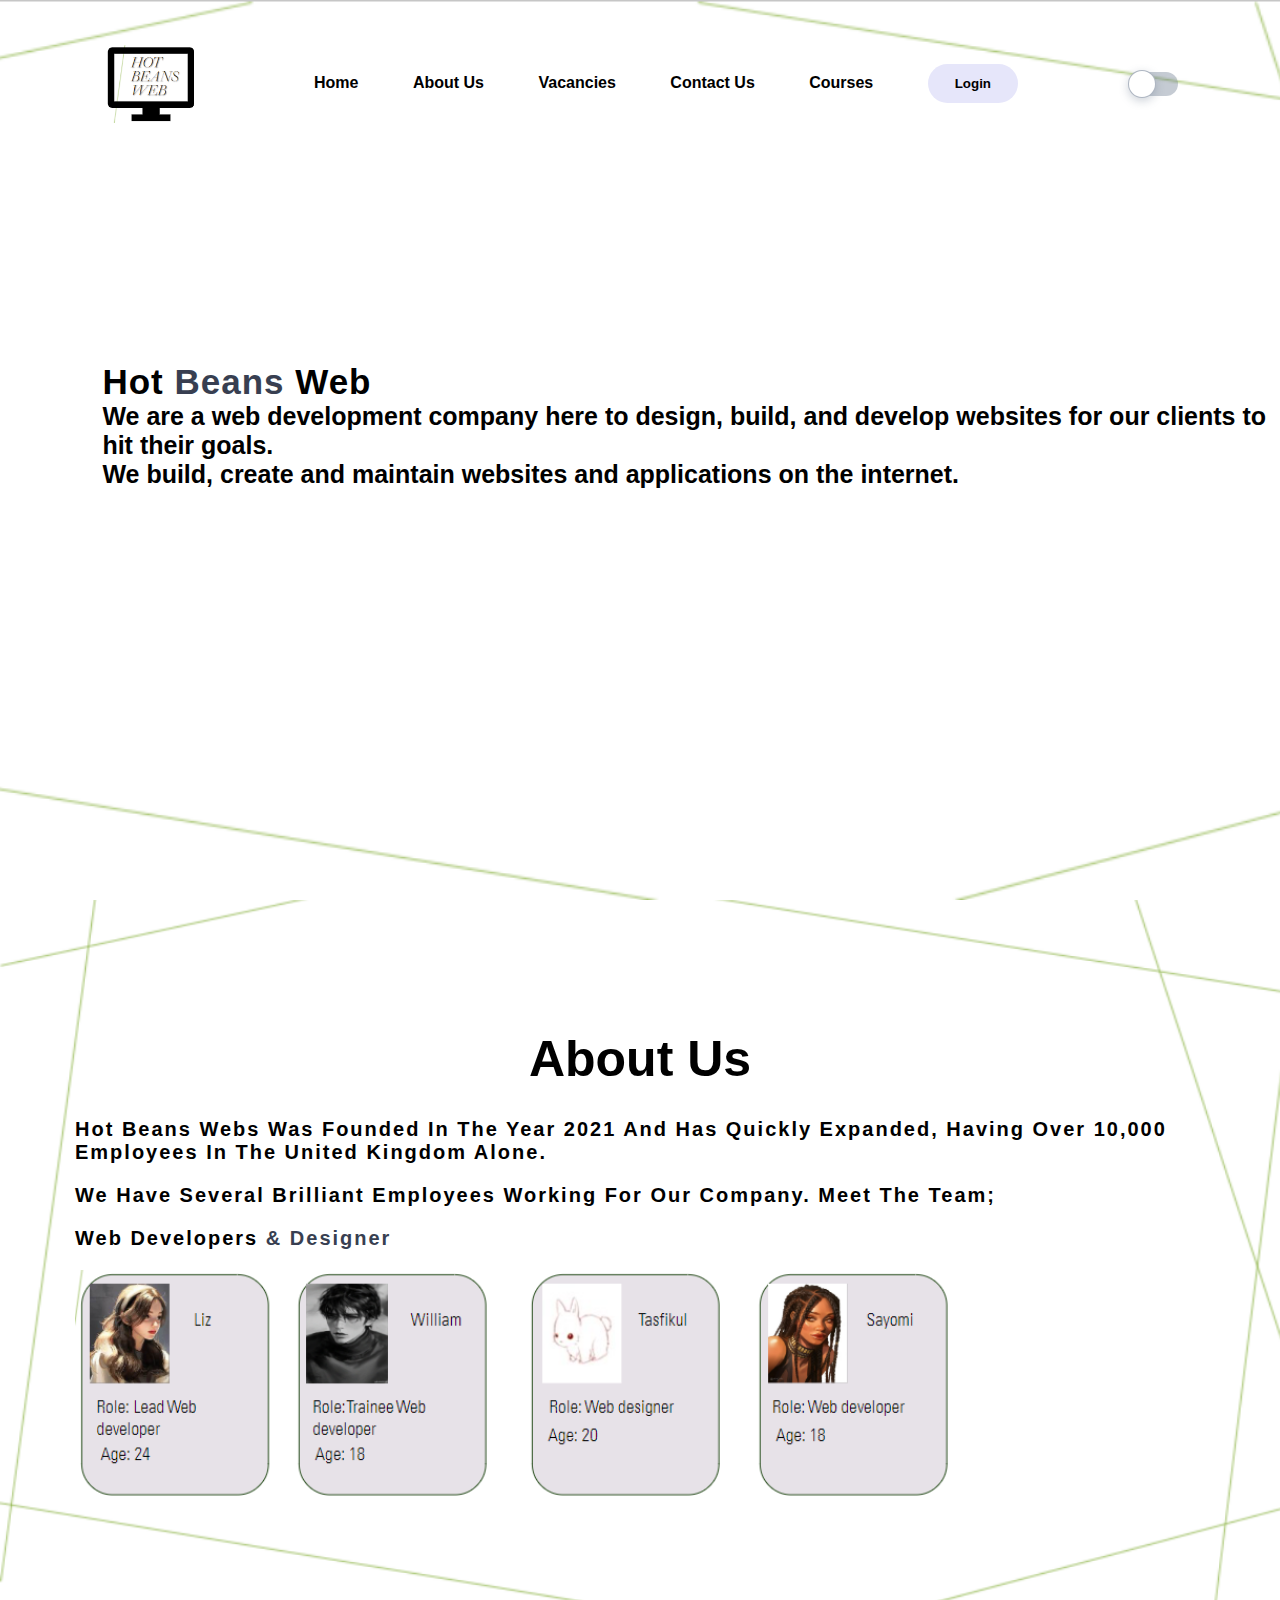
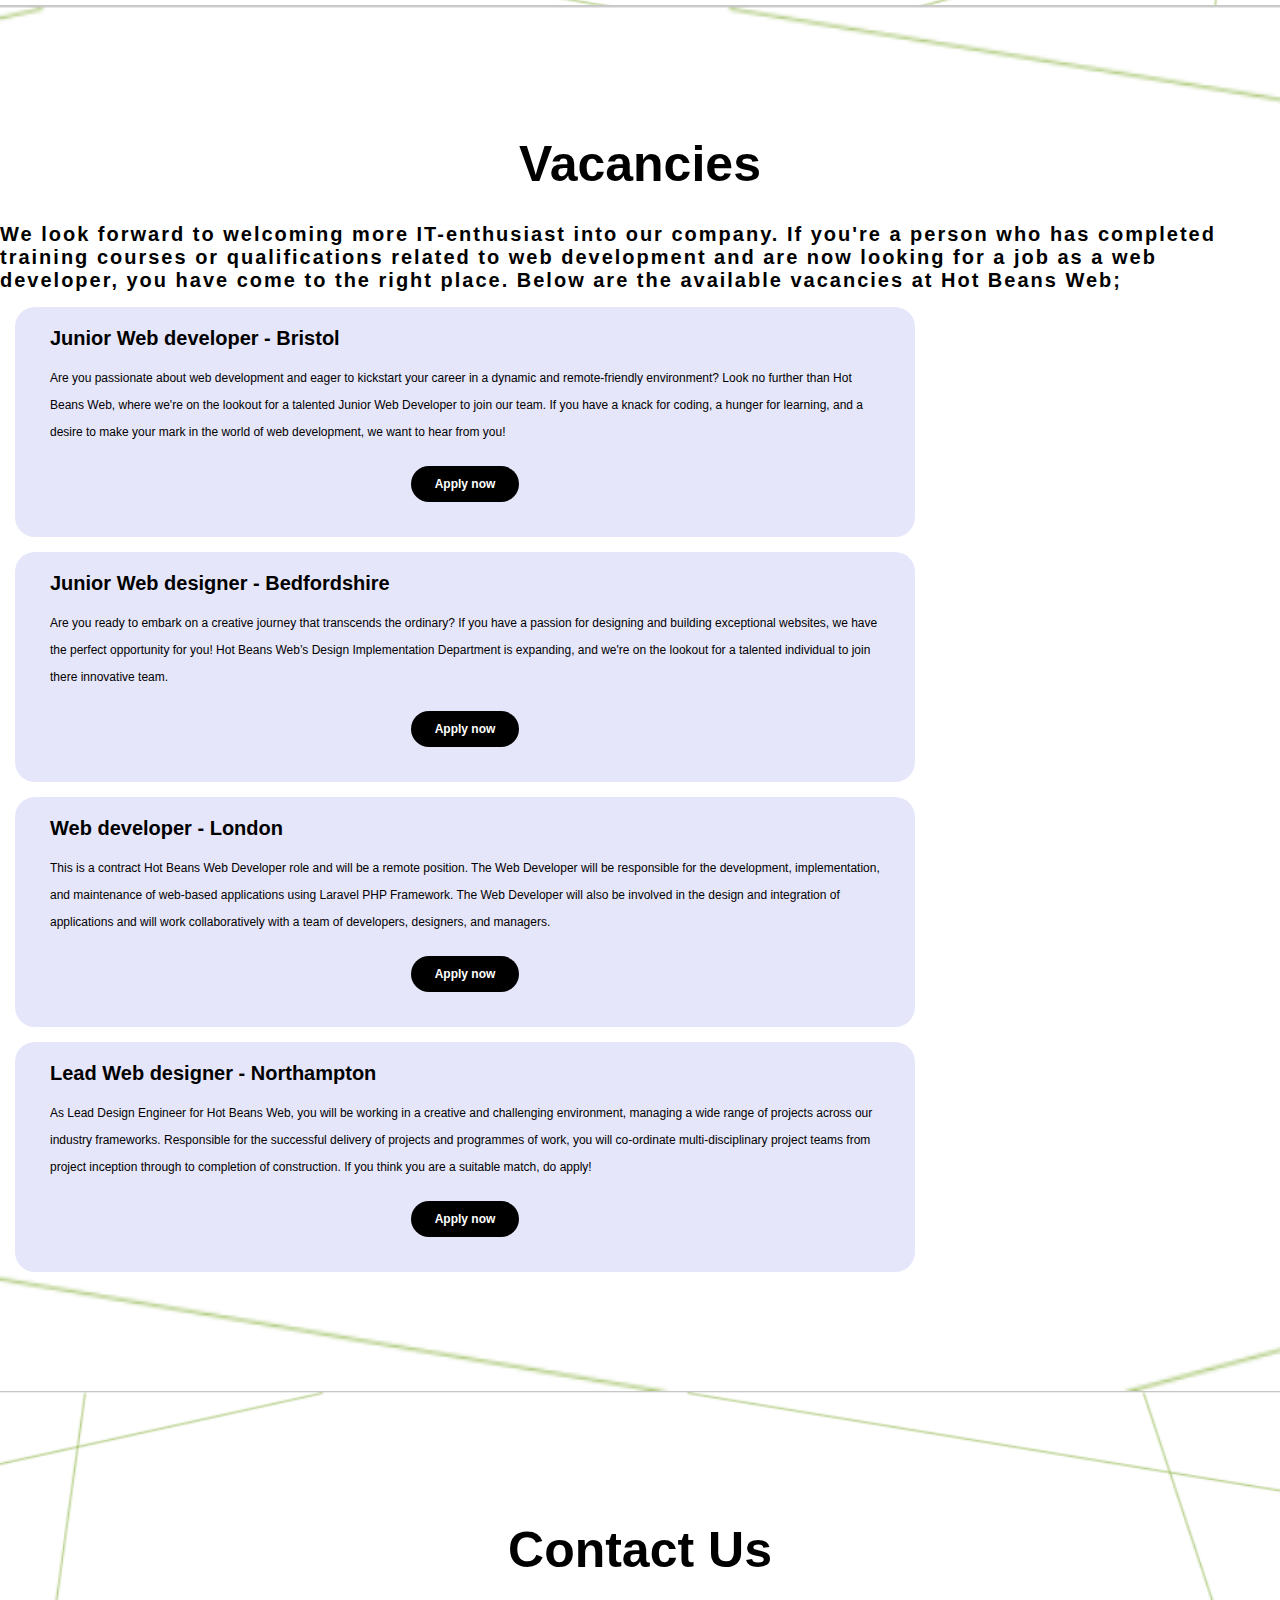
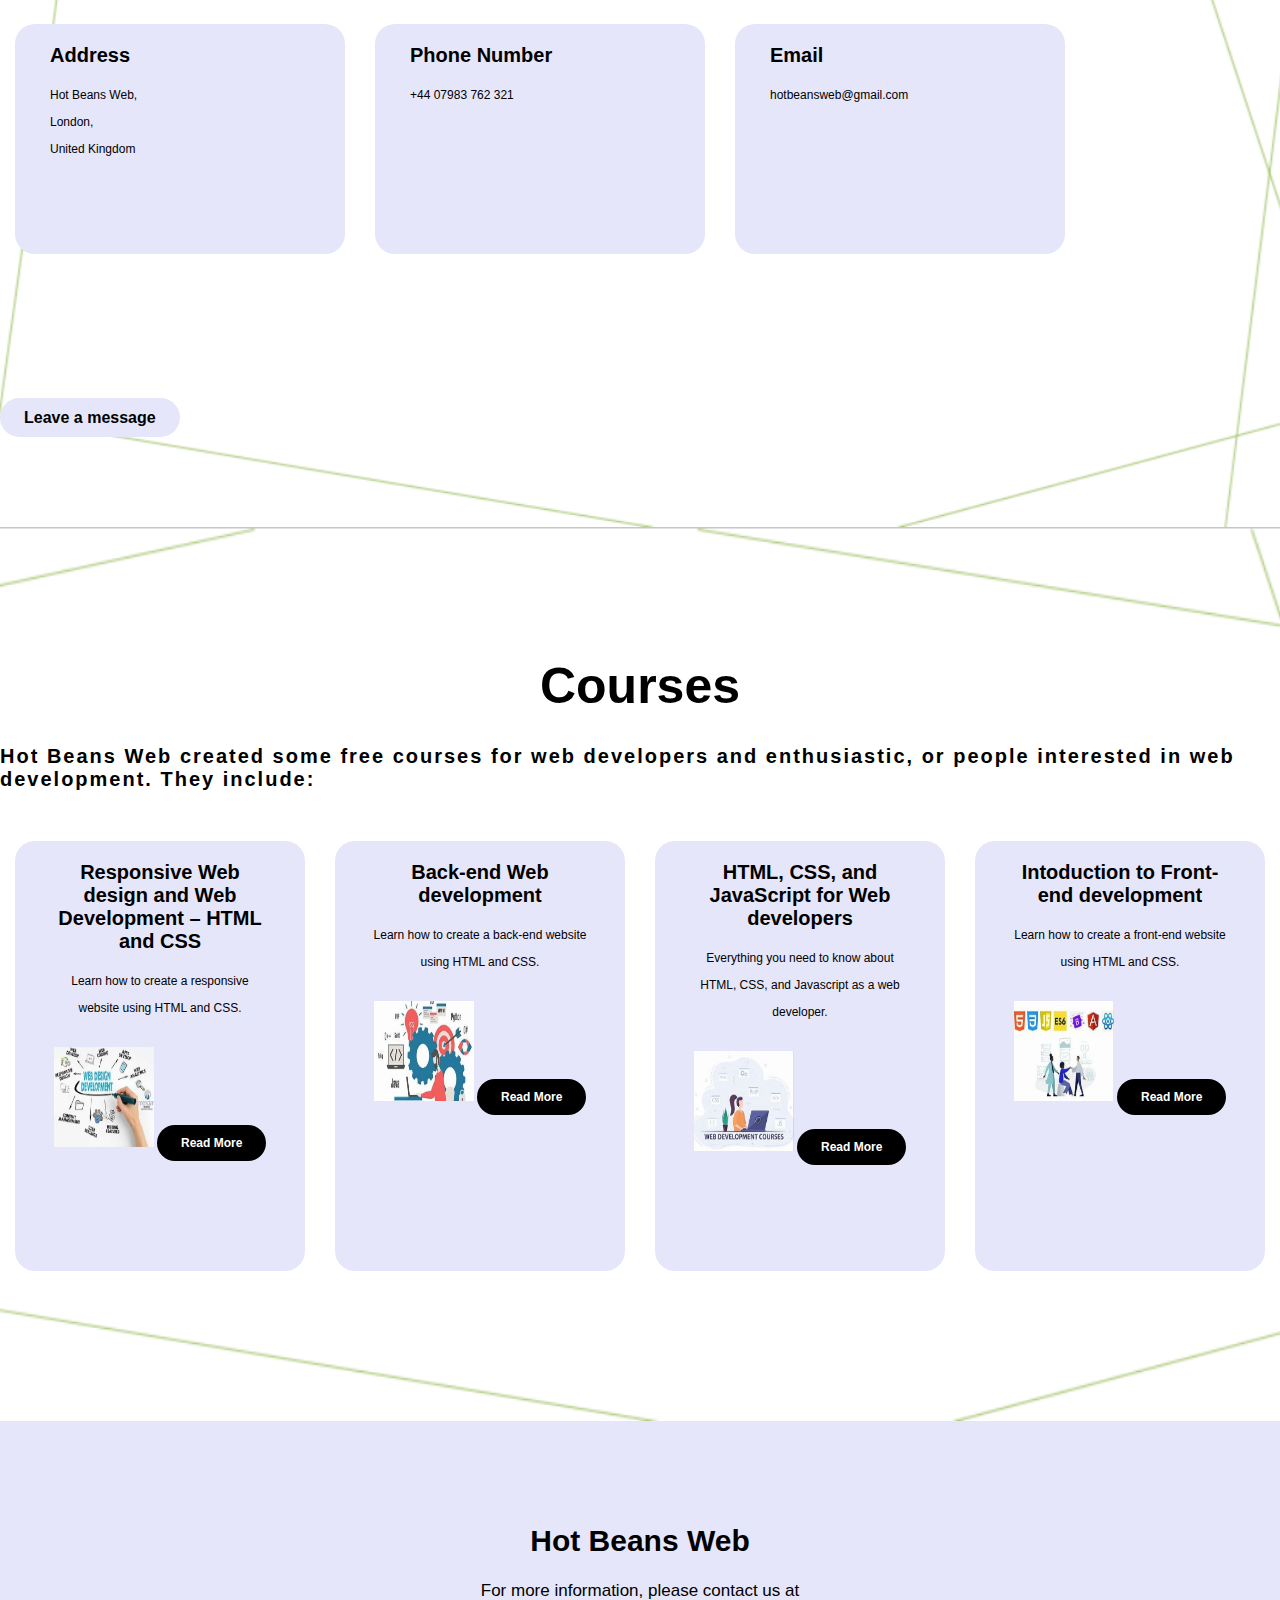
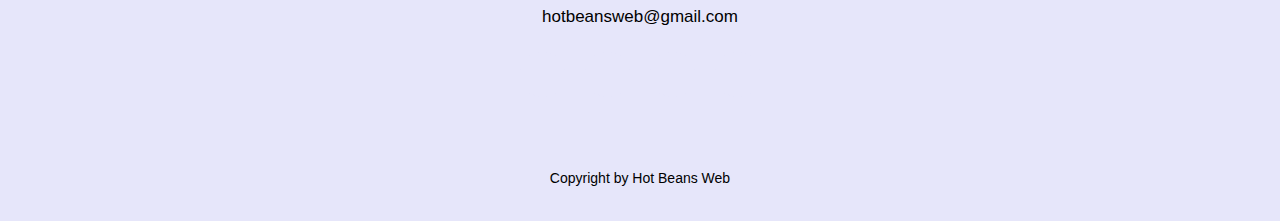
<file: index.html>
<!DOCTYPE html>
<html>

<head>
  <meta charset="utf-8">
  <meta name="viewport" content="width=device-width">
  <title>Hot Beans Web</title>
  <link href="style.css" rel="stylesheet" type="text/css" />

  <link rel="stylesheet" href="https://cdnjs.cloudflare.com/ajax/libs/font-awesome/6.5.1/css/all.min.css"
    integrity="sha512-DTOQO9RWCH3ppGqcWaEA1BIZOC6xxalwEsw9c2QQeAIftl+Vegovlnee1c9QX4TctnWMn13TZye+giMm8e2LwA=="
    crossorigin="anonymous" referrerpolicy="no-referrer" />

</head>

<body>
  <div class="hero">
    <nav>
      <img src="Logo.png">
      <ul id='MenuItems'>
        <li><a href="index.html">Home</a></li>
        <li><a href="aboutus.html">About Us</a></li>
        <li><a href="vacancies.html">Vacancies</a></li>
        <li><a href="contactus.html">Contact Us</a></li>
        <li><a href="courses.html">Courses</a></li>
        <li> <button class="btn" onclick="document.location='login.html'">Login</button></li>
      </ul>
      <input class="switch" id="darkswitch" type="checkbox">
    </nav>

    

    <div class="content">
      <h1>Hot <span>Beans</span> Web</h1>
      <h3>We are a web development company here to design, build, and develop websites for our clients to hit their
        goals. <br> We build, create and maintain websites and applications on the internet. </h3>
    </div>

  </div>

  <!----Login = login.html---->
  
  <!----Register = register.html---->

  <!----About Us---->
  <section class="about">

    <div class="title">
      <h2>About Us</h2>
    </div>

    <div class="main">
      <div class="about-text">
        <h4>Hot Beans Webs was founded in the year 2021 and has quickly expanded, having over 10,000 employees in the
          United Kingdom alone.</h4>
        <h4>We have several brilliant employees working for our company. Meet the team;</h>
          <h4>Web Developers <span>& Designer</span></h4>
          <img src="Employees.png">
      </div>
    </div>

  </section>

  <!----Vacancies---->
  <section class="vacancies">

    <div class="title">
      <h2>Vacancies</h2>
    </div>

    <div class="vacancies-text">
      <h4>We look forward to welcoming more IT-enthusiast into our company. If you're a person who has completed
        training courses or qualifications related to web development and are now looking for a job as a web developer,
        you have come to the right place. Below are the available vacancies at Hot Beans Web;</h4>
    </div>

    <div class="v-box">

      <div class="v-card">
        <h5>Junior Web developer - Bristol</h5>
        <div class="pra">
          <p>Are you passionate about web development and eager to kickstart your career in a dynamic and
            remote-friendly environment? Look no further than Hot Beans Web, where we're on the lookout for a talented
            Junior Web Developer to join our team. If you have a knack for coding, a hunger for learning, and a desire
            to make your mark in the world of web development, we want to hear from you!</p>
          <p style="text-align: center;">
            <a class="button" href="apply.html">Apply now</a>
          </p>
        </div>
      </div>

      <div class="v-card">
        <h5>Junior Web designer - Bedfordshire </h5>
        <div class="pra">
          <p>Are you ready to embark on a creative journey that transcends the ordinary? If you have a passion for
            designing and building exceptional websites, we have the perfect opportunity for you! Hot Beans Web’s Design
            Implementation Department is expanding, and we're on the lookout for a talented individual to join there
            innovative team.</p>
          <p style="text-align: center;">
            <a class="button" href="apply.html">Apply now</a>
          </p>
        </div>
      </div>

      <div class="v-card">
        <h5>Web developer - London</h5>
        <div class="pra">
          <p>This is a contract Hot Beans Web Developer role and will be a remote position. The Web Developer will be
            responsible for the development, implementation, and maintenance of web-based applications using Laravel PHP
            Framework. The Web Developer will also be involved in the design and integration of applications and will
            work collaboratively with a team of developers, designers, and managers.</p>
          <p style="text-align: center;">
            <a class="button" href="apply.html">Apply now</a>
          </p>
        </div>
      </div>

      <div class="v-card">
        <h5>Lead Web designer - Northampton</h5>
        <div class="pra">
          <p>As Lead Design Engineer for Hot Beans Web, you will be working in a creative and challenging environment,
            managing a wide range of projects across our industry frameworks. Responsible for the successful delivery of
            projects and programmes of work, you will co-ordinate multi-disciplinary project teams from project
            inception through to completion of construction. If you think you are a suitable match, do apply!</p>
          <p style="text-align: center;">
            <a class="button" href="apply.html">Apply now</a>
          </p>
        </div>
      </div>

    </div>

  </section>

  <!----Contact Us---->
  <div class="contact-us">

    <div class="title">
      <h2>Contact Us</h2>
    </div>

    <div class="c-box">

      <div class="c-card">
        <i class="fa-solid fa-location-dot"></i>
        <h5>Address</h5>
        <div class="pra">
          <p>Hot Beans Web, <br>
            London, <br>
            United Kingdom</p>
        </div>
      </div>

      <div class="c-card">
        <i class="fa-solid fa-phone"></i>
        <h5>Phone Number</h5>
        <div class="pra">
          <p>+44 07983 762 321</p>
        </div>
      </div>

      <div class="c-card">
        <i class="fa-solid fa-envelope"></i>
        <h5>Email</h5>
        <div class="pra">
          <p>hotbeansweb@gmail.com</p>
        </div>
      </div>

    </div>

    <a class="button" href="#">Leave a message</a>

  </div>

  <!----Courses---->
  <div class="courses">
    <div class="title">
      <h2>Courses</h2>
    </div>

    <div class="courses-text">
      <h4>Hot Beans Web created some free courses for web developers and enthusiastic, or people interested in web
        development. They include:</h4>
    </div>

    <div class="box">
      <div class="card">
        <i class="fa-solid fa-bars" style="color: #b2a4d4;"></i>
        <h5>Responsive Web design and Web Development – HTML and CSS</h5>
        <div class="pra">
          <p>Learn how to create a responsive website using HTML and CSS.</p>
          <p style="text-align: center;">
            <img src="responsive.png">
            <a class="button" href="#">Read More</a>
          </p>
        </div>
      </div>

      <div class="card">
        <i class="fa-solid fa-bars" style="color: #b2a4d4;"></i>
        <h5>Back-end Web development</h5>
        <div class="pra">
          <p>Learn how to create a back-end website using HTML and CSS.</p>
          <p style="text-align: center;">
            <img src="back-end.png">
            <a class="button" href="#">Read More</a>
          </p>
        </div>
      </div>

      <div class="card">
        <i class="fa-solid fa-bars" style="color: #b2a4d4;"></i>
        <h5>HTML, CSS, and JavaScript for Web developers</h5>
        <div class="pra">
          <p>Everything you need to know about HTML, CSS, and Javascript as a web developer.</p>
          <p style="text-align: center;">
            <img src="html.png">
            <a class="button" href="#">Read More</a>
          </p>
        </div>
      </div>

      <div class="card">
        <i class="fa-solid fa-bars" style="color: #b2a4d4;"></i>
        <h5>Intoduction to Front-end development</h5>
        <div class="pra">
          <p>Learn how to create a front-end website using HTML and CSS.</p>
          <p style="text-align: center;">
            <img src="front-end.png">
            <a class="button" href="#">Read More</a>
          </p>
        </div>
      </div>

    </div>
  </div>
  </section>

  <!----Footer---->
  <footer>
    <p>Hot Beans Web</p>
    <p>For more information, please contact us at hotbeansweb@gmail.com</p>
    <div class="social">
      <a href="#"><i class="fa-brands fa-facebook"></i></a>
      <a href="#"><i class="fa-brands fa-twitter"></i></a>
      <a href="#"><i class="fa-brands fa-instagram"></i></a>
      <a href="#"><i class="fa-brands fa-linkedin"></i></a>
    </div>
    <p class="end">Copyright by Hot Beans Web</p>
  </footer>

  <script src="script.js"></script>
  
</body>

</html>
</file>
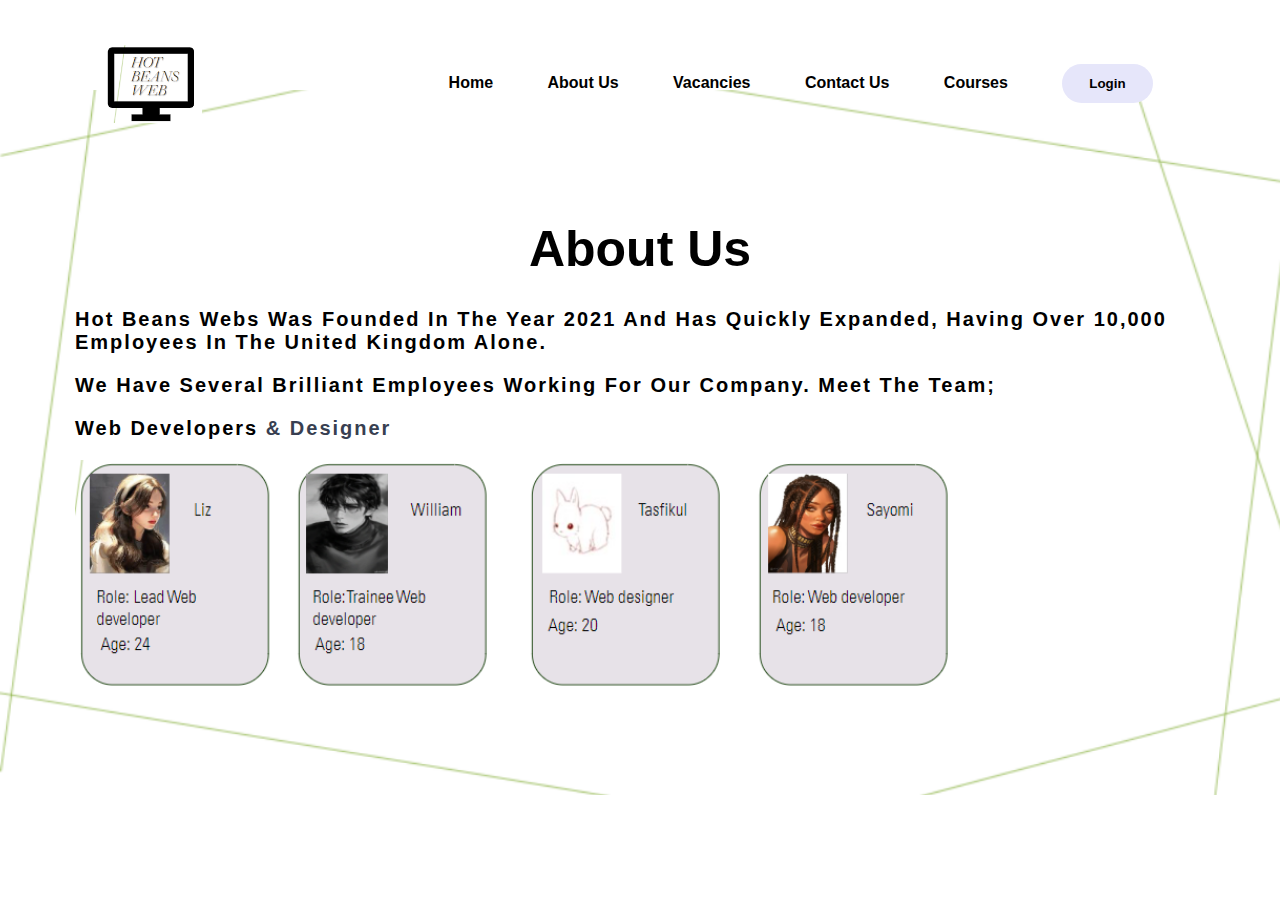
<file: aboutus.html>
<!DOCTYPE html>

<html>

<body>
  
<meta name="viewport" content="width=device-width">
<link href="style.css" rel="stylesheet" type="text/css" />

  <div class="small">
    <nav>
      <img src="Logo.png">
      <ul id='MenuItems'>
        <li><a href="index.html">Home</a></li>
        <li><a href="aboutus.html">About Us</a></li>
        <li><a href="vacancies.html">Vacancies</a></li>
        <li><a href="contactus.html">Contact Us</a></li>
        <li><a href="courses.html">Courses</a></li>
        <li> <button class="btn" onclick="document.location='login.html'">Login</button></li>
      </ul>
    </nav>
  </div>
  
<section class="about">

  <div class="title">
    <h2>About Us</h2>
  </div>

  <div class="main">
    <div class="about-text">
      <h4>Hot Beans Webs was founded in the year 2021 and has quickly expanded, having over 10,000 employees in the
        United Kingdom alone.</h4>
      <h4>We have several brilliant employees working for our company. Meet the team;</h>
        <h4>Web Developers <span>& Designer</span></h4>
        <img src="Employees.png">
    </div>
  </div>

</section>

</body>

</html>
</file>
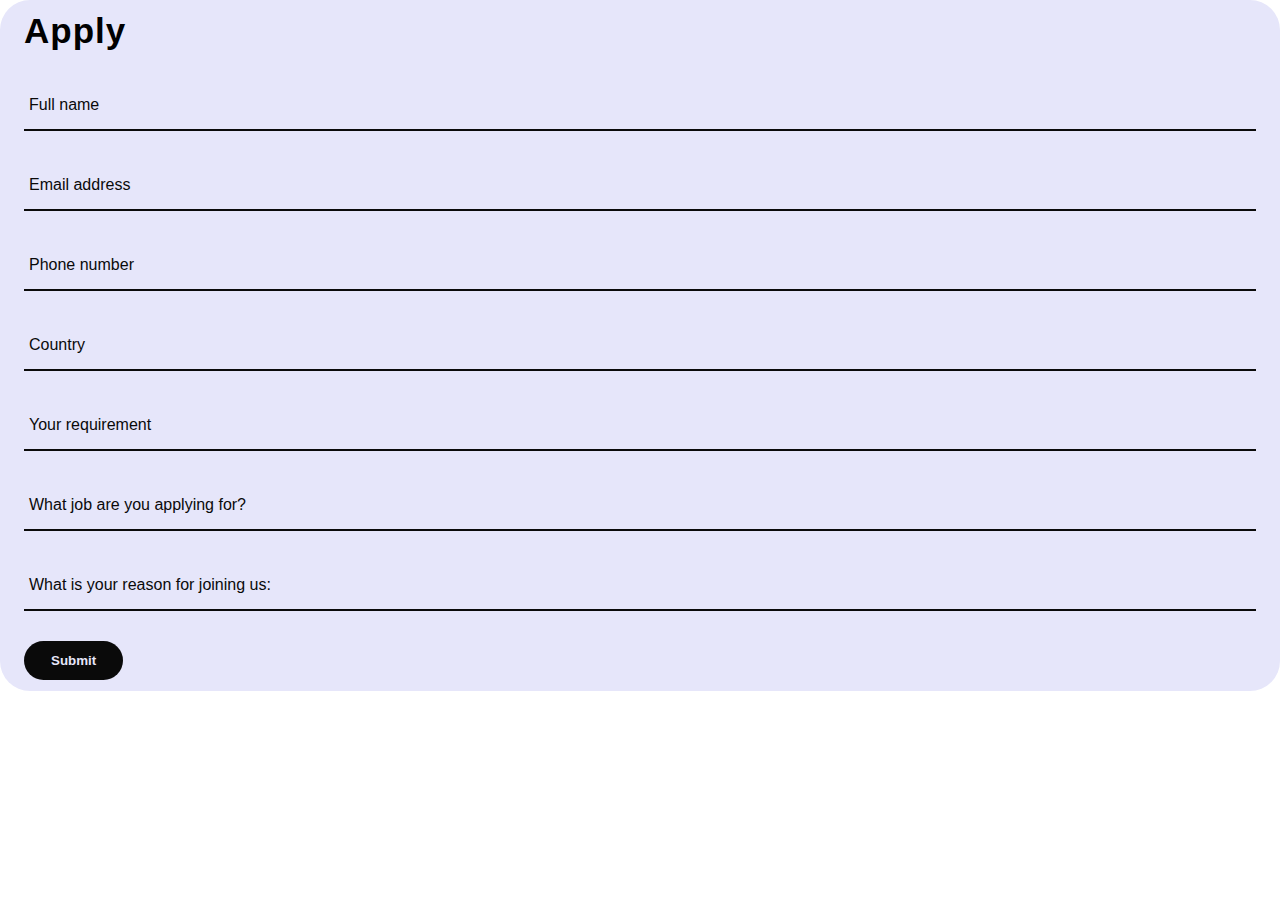
<file: apply.html>
<!DOCTYPE html>

<html>

<body>

  <meta name="viewport" content="width=device-width">
  <link href="style.css" rel="stylesheet" type="text/css" />

<div class="apply">

  <h1>Apply</h1>

  <form action="#">

    <div class="input-box">
      <i class="fa-solid fa-user"></i>
      <input type="text" required> <label>Full name</label>
    </div>
    
    <div class="input-box">
      <i class="fa fa-envelope"> </i>
      <input type="email" required> <label>Email address</label>
    </div>

    <div class="input-box">
      <i class="fa fa-phone" aria-hidden="true"></i>
      <input type="number" required> <label>Phone number</label>
    </div>
    
    <div class="input-box">
      <i class="fa fa-globe" aria-hidden="true"></i>
      <input type="text" required> <label>Country</label>
    </div>

    <div class="input-box">
      <input type="text" required> <label>Your requirement</label>
    </div>
    
    <div class="input-box">
      <input type="text" required> <label>What job are you applying for?</label>
    </div>

    <div class="input-box">
      <input type="text" required> <label>What is your reason for joining us:</label>
    </div>

    <button class="register-btn" input type="submit" onclick="document.location='index.html'">Submit </button>

  </form>

</div>

</body>

</html>
</file>
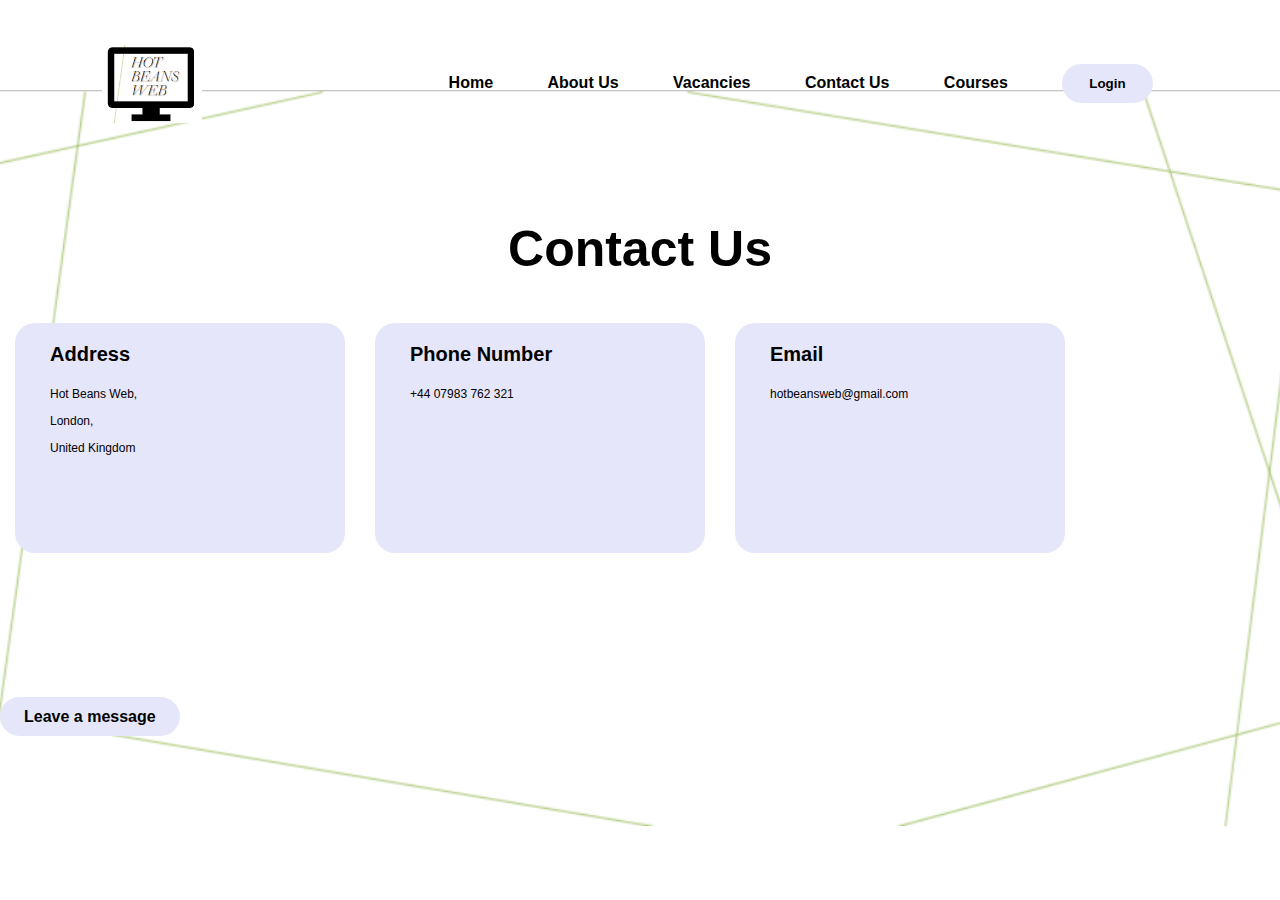
<file: contactus.html>
<!DOCTYPE html>

<html>

<body>

  <meta name="viewport" content="width=device-width">
  <link href="style.css" rel="stylesheet" type="text/css" />

  <div class="small">
    <nav>
      <img src="Logo.png">
      <ul id='MenuItems'>
        <li><a href="index.html">Home</a></li>
        <li><a href="aboutus.html">About Us</a></li>
        <li><a href="vacancies.html">Vacancies</a></li>
        <li><a href="contactus.html">Contact Us</a></li>
        <li><a href="courses.html">Courses</a></li>
        <li> <button class="btn" onclick="document.location='login.html'">Login</button></li>
      </ul>
    </nav>
  </div>
  
<div class="contact-us">

  <div class="title">
    <h2>Contact Us</h2>
  </div>

  <div class="c-box">

    <div class="c-card">
      <i class="fa-solid fa-location-dot"></i>
      <h5>Address</h5>
      <div class="pra">
        <p>Hot Beans Web, <br>
          London, <br>
          United Kingdom</p>
      </div>
    </div>

    <div class="c-card">
      <i class="fa-solid fa-phone"></i>
      <h5>Phone Number</h5>
      <div class="pra">
        <p>+44 07983 762 321</p>
      </div>
    </div>

    <div class="c-card">
      <i class="fa-solid fa-envelope"></i>
      <h5>Email</h5>
      <div class="pra">
        <p>hotbeansweb@gmail.com</p>
      </div>
    </div>

  </div>

  <a class="button" href="#">Leave a message</a>

</div>

</body>

</html>
</file>
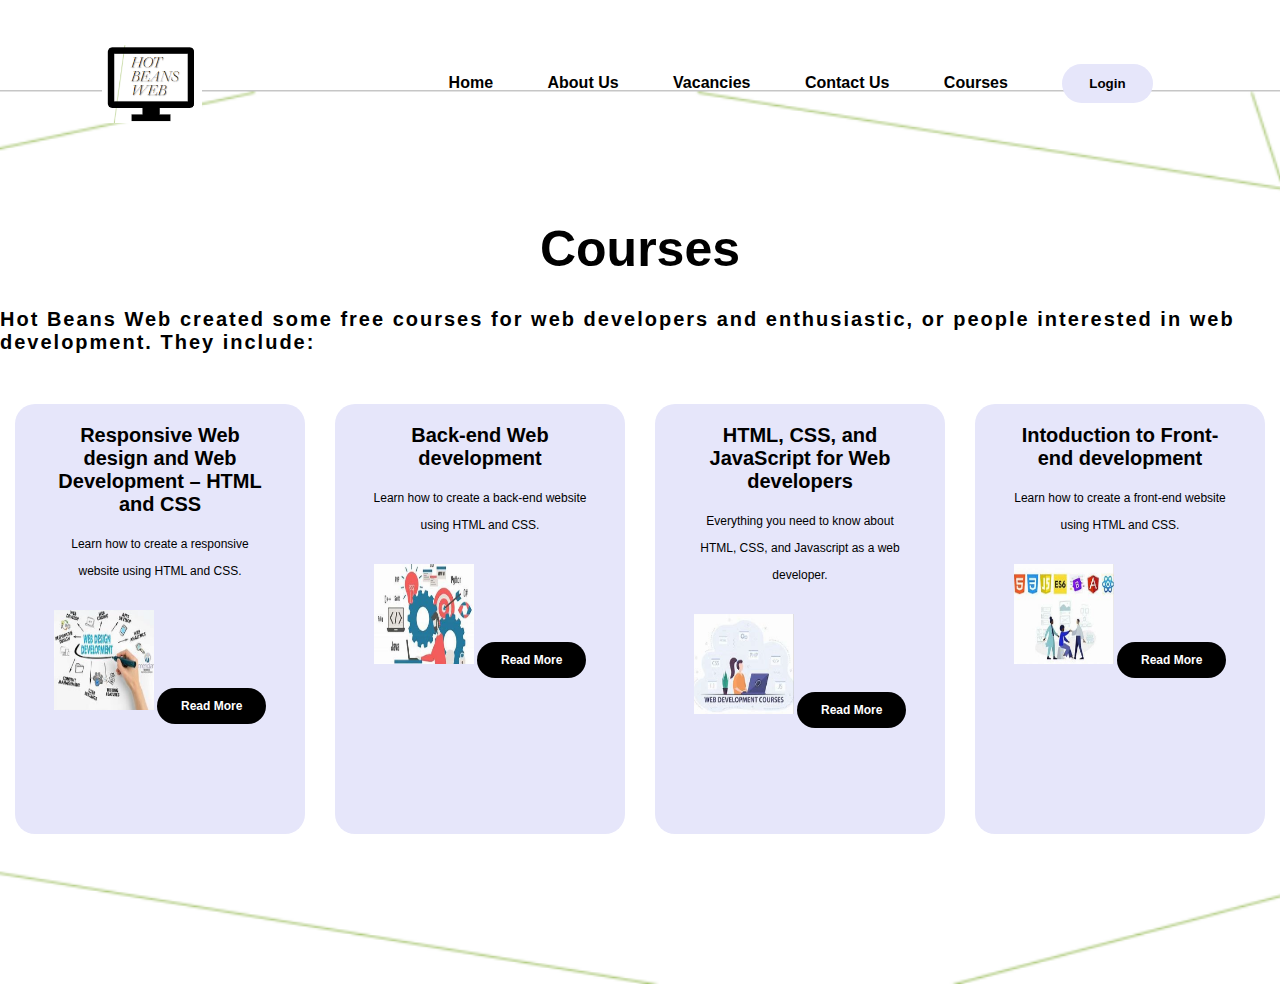
<file: courses.html>
<!DOCTYPE html>

<html>

<body>

  <meta name="viewport" content="width=device-width">
  <link href="style.css" rel="stylesheet" type="text/css" />

  <div class="small">
    <nav>
      <img src="Logo.png">
      <ul id='MenuItems'>
        <li><a href="index.html">Home</a></li>
        <li><a href="aboutus.html">About Us</a></li>
        <li><a href="vacancies.html">Vacancies</a></li>
        <li><a href="contactus.html">Contact Us</a></li>
        <li><a href="courses.html">Courses</a></li>
        <li> <button class="btn" onclick="document.location='login.html'">Login</button></li>
      </ul>
    </nav>
  </div>

<div class="courses">
  <div class="title">
    <h2>Courses</h2>
  </div>

  <div class="courses-text">
    <h4>Hot Beans Web created some free courses for web developers and enthusiastic, or people interested in web
      development. They include:</h4>
  </div>

  <div class="box">
    <div class="card">
      <i class="fa-solid fa-bars" style="color: #b2a4d4;"></i>
      <h5>Responsive Web design and Web Development – HTML and CSS</h5>
      <div class="pra">
        <p>Learn how to create a responsive website using HTML and CSS.</p>
        <p style="text-align: center;">
          <img src="responsive.png">
          <a class="button" href="#">Read More</a>
        </p>
      </div>
    </div>

    <div class="card">
      <i class="fa-solid fa-bars" style="color: #b2a4d4;"></i>
      <h5>Back-end Web development</h5>
      <div class="pra">
        <p>Learn how to create a back-end website using HTML and CSS.</p>
        <p style="text-align: center;">
          <img src="back-end.png">
          <a class="button" href="#">Read More</a>
        </p>
      </div>
    </div>

    <div class="card">
      <i class="fa-solid fa-bars" style="color: #b2a4d4;"></i>
      <h5>HTML, CSS, and JavaScript for Web developers</h5>
      <div class="pra">
        <p>Everything you need to know about HTML, CSS, and Javascript as a web developer.</p>
        <p style="text-align: center;">
          <img src="html.png">
          <a class="button" href="#">Read More</a>
        </p>
      </div>
    </div>

    <div class="card">
      <i class="fa-solid fa-bars" style="color: #b2a4d4;"></i>
      <h5>Intoduction to Front-end development</h5>
      <div class="pra">
        <p>Learn how to create a front-end website using HTML and CSS.</p>
        <p style="text-align: center;">
          <img src="front-end.png">
          <a class="button" href="#">Read More</a>
        </p>
      </div>
    </div>

  </div>
</div>
</section>

</body>

</html>
</file>
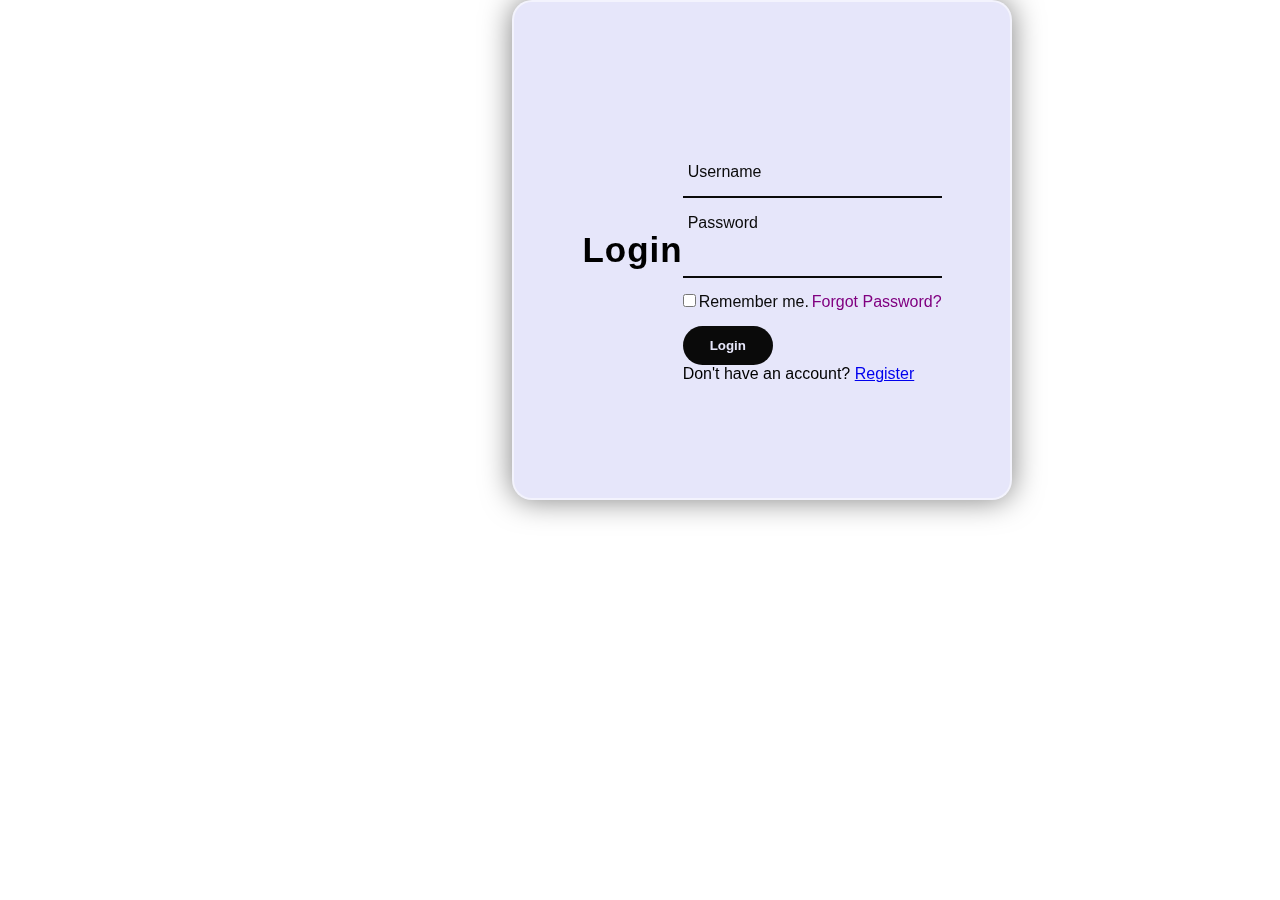
<file: login.html>
<!DOCTYPE html>

<html>

<body>

  <meta name="viewport" content="width=device-width">
  <link href="style.css" rel="stylesheet" type="text/css" />


  <div class="login-box">
    
    <h1>Login</h1>

    <form action="#">

      <div class="input-box">
        <i class="fa-solid fa-user"></i>
        <input type="text" required> <label>Username</label>
      </div>

      <div class="input-box">
        <i class="fa-solid fa-lock"></i>
        <input type="password"> <label>Password</label>
      </div>

      <div class="remember-forgot">
        <label><input type="checkbox">Remember me.</label>
        <a href="#">Forgot Password?</a>
      </div>

      <button class="register-btn" input type="submit" onclick="document.location='index.html'">Login</button>

      <div class="login-register">
        <p>Don't have an account? <a href="register.html">Register</a></p>
      </div>

    </form>

  </div>

  
</body>


</html>
</file>
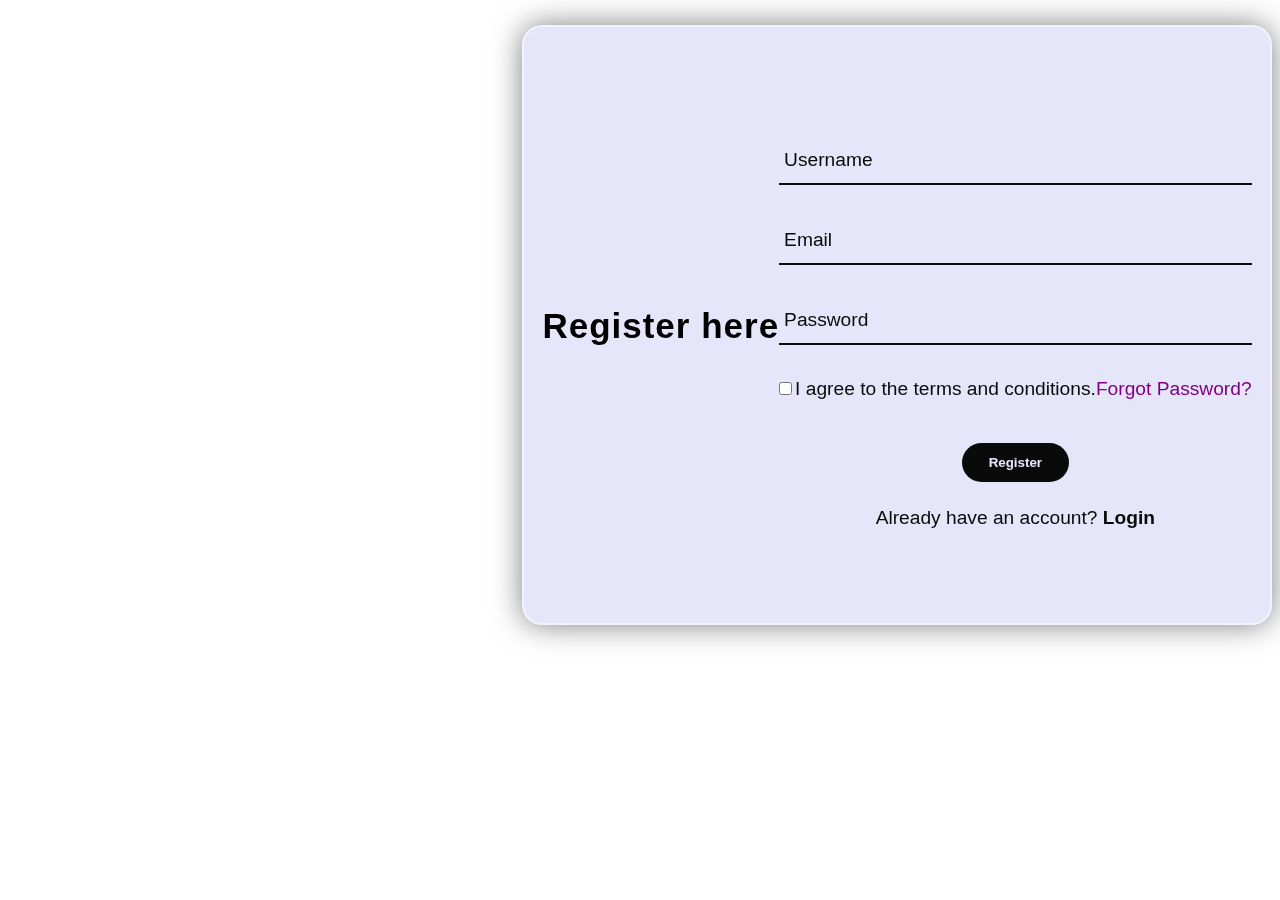
<file: register.html>
<!DOCTYPE html>
<html>
  
<body>

  <meta name="viewport" content="width=device-width">
  <link href="style.css" rel="stylesheet" type="text/css" />
  
<div class="register">
  
  <h1>Register here</h1>

  <form action="#">

    <div class="input-box">
      <i class="fa-solid fa-user"></i>
      <input type="text" required> <label>Username</label>
    </div>

    <div class="input-box">
      <i class="fa fa-envelope"> </i>
      <input type="email" required> <label>Email</label>
    </div>

    <div class="input-box">
      <i class="fa-solid fa-lock"></i>
      <input type="password" required> <label>Password</label>
    </div>

    <div class="remember-forgot">
      <label><input type="checkbox">I agree to the terms and conditions.</label>
      <a href="#">Forgot Password?</a>
    </div>

    <button class="register-btn" input type="submit" onclick="document.location='index.html'">Register </button>

    <div class="login-register">
      <p>Already have an account? <a href="login.html" class="login-btn">Login</a></p>
    </div>

  </form>

</div>

</body>

</html>
</file>
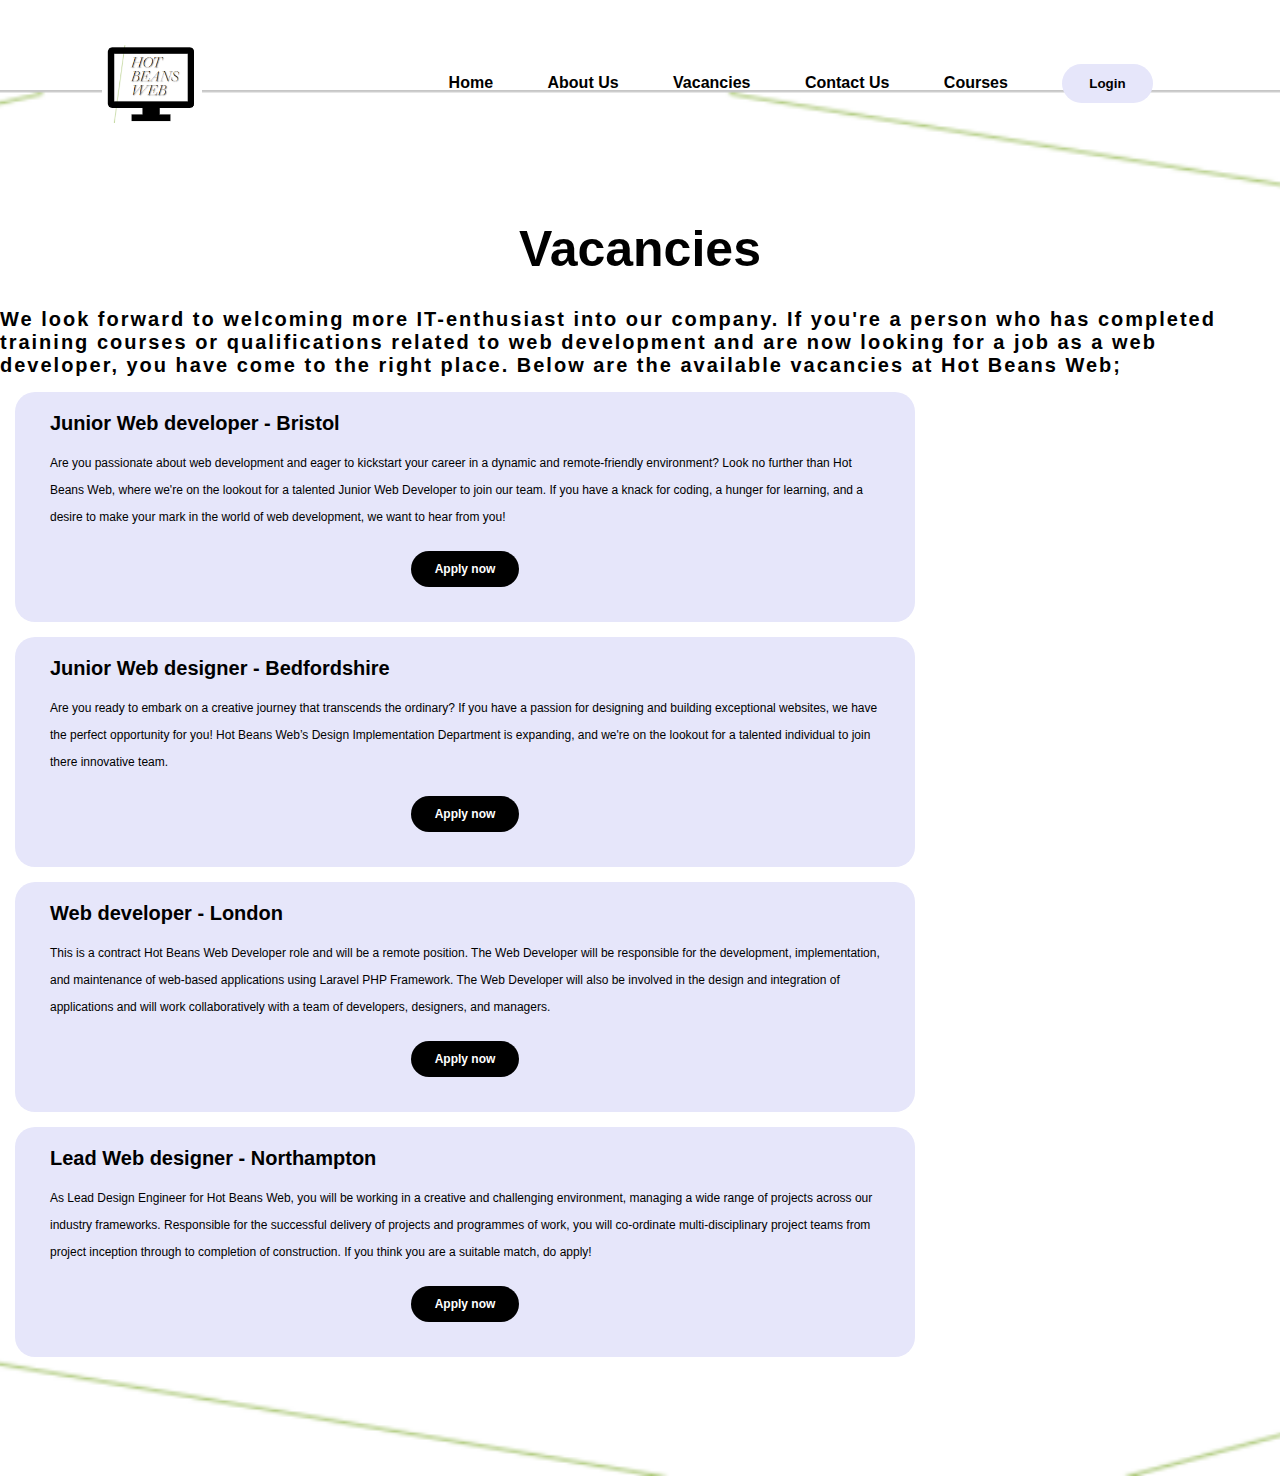
<file: vacancies.html>
<!DOCTYPE html>

<html>

<body>
  
  <meta name="viewport" content="width=device-width">
  <link href="style.css" rel="stylesheet" type="text/css" />

  <div class="small">
    <nav>
      <img src="Logo.png">
      <ul id='MenuItems'>
        <li><a href="index.html">Home</a></li>
        <li><a href="aboutus.html">About Us</a></li>
        <li><a href="vacancies.html">Vacancies</a></li>
        <li><a href="contactus.html">Contact Us</a></li>
        <li><a href="courses.html">Courses</a></li>
        <li> <button class="btn" onclick="document.location='login.html'">Login</button></li>
      </ul>
    </nav>
  </div>
  
<section class="vacancies">

  <div class="title">
    <h2>Vacancies</h2>
  </div>

  <div class="vacancies-text">
    <h4>We look forward to welcoming more IT-enthusiast into our company. If you're a person who has completed
      training courses or qualifications related to web development and are now looking for a job as a web developer,
      you have come to the right place. Below are the available vacancies at Hot Beans Web;</h4>
  </div>

  <div class="v-box">

    <div class="v-card">
      <h5>Junior Web developer - Bristol</h5>
      <div class="pra">
        <p>Are you passionate about web development and eager to kickstart your career in a dynamic and
          remote-friendly environment? Look no further than Hot Beans Web, where we're on the lookout for a talented
          Junior Web Developer to join our team. If you have a knack for coding, a hunger for learning, and a desire
          to make your mark in the world of web development, we want to hear from you!</p>
        <p style="text-align: center;">
          <a class="button" href="apply.html">Apply now</a>
        </p>
      </div>
    </div>

    <div class="v-card">
      <h5>Junior Web designer - Bedfordshire </h5>
      <div class="pra">
        <p>Are you ready to embark on a creative journey that transcends the ordinary? If you have a passion for
          designing and building exceptional websites, we have the perfect opportunity for you! Hot Beans Web’s Design
          Implementation Department is expanding, and we're on the lookout for a talented individual to join there
          innovative team.</p>
        <p style="text-align: center;">
          <a class="button" href="apply.html">Apply now</a>
        </p>
      </div>
    </div>

    <div class="v-card">
      <h5>Web developer - London</h5>
      <div class="pra">
        <p>This is a contract Hot Beans Web Developer role and will be a remote position. The Web Developer will be
          responsible for the development, implementation, and maintenance of web-based applications using Laravel PHP
          Framework. The Web Developer will also be involved in the design and integration of applications and will
          work collaboratively with a team of developers, designers, and managers.</p>
        <p style="text-align: center;">
          <a class="button" href="apply.html">Apply now</a>
        </p>
      </div>
    </div>

    <div class="v-card">
      <h5>Lead Web designer - Northampton</h5>
      <div class="pra">
        <p>As Lead Design Engineer for Hot Beans Web, you will be working in a creative and challenging environment,
          managing a wide range of projects across our industry frameworks. Responsible for the successful delivery of
          projects and programmes of work, you will co-ordinate multi-disciplinary project teams from project
          inception through to completion of construction. If you think you are a suitable match, do apply!</p>
        <p style="text-align: center;">
          <a class="button" href="apply.html">Apply now</a>
        </p>
      </div>
    </div>

  </div>

</section>

</body>

</html>
</file>
<file: style.css>
html {
  height: 100%;
  width: 100%;
}

* {
  padding: 0;
  margin: 0;
  font-family: 'Josefin Sans', sans-serif;
  box-sizing: border-box;
}


:root{
  --primary-image: url(Background.png);
  --primary-color: #E6e6fa;
  --secondary-image: black;
}

.dark-theme{
  --primary-image: url(Dark\ background.png);
  --primary-color: #070709;
  --secondary-image: white;
}


.hero {
  height: 100vh;
  width: 100%;
  background-image: var(--primary-image);
  background-size: cover;
  background-position: center;
}

.hero img {
  height: auto;
  width: 100px;
}

.small{
  height: 10vh;
  width: 100%;
  background-image: white;
  background-size: cover;
  background-position: center;
}

.small img {
  height: auto;
  width: 100px;
}

nav {
  display: flex;
  align-items: center;
  justify-content: space-between;
  padding-top: 45px;
  padding-left: 8%;
  padding-right: 8%;
}

span {
  color: #383F51;
}

nav ul li {
  list-style-type: none;
  display: inline-block;
  padding: 10px 25px;
}

nav ul li a {
  color: var(--secondary-image);
  text-decoration: none;
  font-weight: bold;
  text-transform: capitalize;
}

nav ul li a:hover {
  color: #E6e6fa;
  transition: .3s;
}

.btn {
  background-color: #E6e6fa;
  color: black;
  text-decoration: none;
  border: 2px solid transparent;
  font-weight: bold;
  padding: 10px 25px;
  border-radius: 30px;
  transition: transform .4s;
}

.btn:hover {
  transform: scale(1.2);
}


.switch {
  position: relative;
  height: 1.5rem;
  width: 3rem;
  cursor: pointer;
  appearance: none;
  -webkit-appearance: none;
  border-radius: 9999px;
  background-color: rgba(100, 116, 139, 0.377);
  transition: all .3s ease;
}

.switch:checked {
  background-color: rgba(230, 230, 250, 1);
}

.switch::before {
  position: absolute;
  content: "";
  left: calc(1.5rem - 1.6rem);
  top: calc(1.5rem - 1.6rem);
  display: block;
  height: 1.6rem;
  width: 1.6rem;
  cursor: pointer;
  border: 1px solid rgba(100, 116, 139, 0.527);
  border-radius: 9999px;
  background-color: rgba(255, 255, 255, 1);
  box-shadow: 0 3px 10px rgba(100, 116, 139, 0.327);
  transition: all .3s ease;
}

.switch:hover::before {
  box-shadow: 0 0 0px 8px rgba(0, 0, 0, .15)
}

.switch:checked:hover::before {
  box-shadow: 0 0 0px 8px rgb(230, 230, 250, .15)
}

.switch:checked:before {
  transform: translateX(100%);
  border-color: rgba(230, 230, 250, 1);
}


.content {
  position: absolute;
  top: 50%;
  left: 8%;
  transform: translateY(-50%);
}

h1 {
  color: var(--secondary-image);
  font-size: 35px;
  letter-spacing: 1px;
  cursor: pointer;
}

h3 {
  color: var(--secondary-image);
  font-size: 25px;
  margin-bottom: 50px;
}

h4 {
  color: var(--secondary-image);
  letter-spacing: 2px;
  font-size: 20px;
}

.register-btn {
  background-color: #0a0a0a;
  color: #E6e6fa;
  text-decoration: none;
  border: 2px solid transparent;
  font-weight: bold;
  padding: 10px 25px;
  border-radius: 30px;
  transition: transform .4s;
}

.register-btn:hover {
  transform: scale(1.2);
}

.login-box {
  position: relative;
  width: 500px;
  height: 500px;
  background: #E6e6fa;
  border: 2px solid rgba(255, 255, 255, 0.5);
  border-radius: 20px;
  backdrop-filter: blur(15px);
  box-shadow: 0 0 30px rgba(0, 0, 0, 0.5);
  display: flex;
  justify-content: center;
  align-items: center;
  margin-left: 40%;
}

.login-box .form {
  width: 100%;
  padding: 40px;
}

.register{
  position: relative;
  width: 750px;
  height: 600px;
  background: #E6e6fa;
  border: 2px solid rgba(255, 255, 255, 0.5);
  border-radius: 20px;
  backdrop-filter: blur(15px);
  box-shadow: 0 0 30px rgba(0, 0, 0, 0.5);
  display: flex;
  justify-content: center;
  align-items: center;
  margin-left: 40%;
}

.login-box h2 {
  font-size: 2em;
  color: #0a0a0a;
  text-align: center;
}

.input-box {
  position: relative;
  width: 100%;
  height: 50px;
  border-bottom: 2px solid #0a0a0a;
  margin: 30px 0;
}

.input-box label {
  position: absolute;
  top: 50%;
  left: 5px;
  transform: translateY(-50%);
  font-size: 1em;
  color: #0a0a0a;
  font-weight: 500;
  pointer-events: none;
  transition: 0.5s;
}

.input-box input:focus~label,
.input-box input:valid~label {
  top: -5px;
}

.input-box input {
  width: 100%;
  height: 100%;
  background: transparent;
  border: none;
  outline: none;
  font-size: 1em;
  color: #0a0a0a;
  font-weight: 600;
  padding: 0 35px 0 5px;
}

.input-box .i {
  position: absolute;
  right: 8px;
  color: #0a0a0a;
  font-size: 1.2em;
  top: 50%;
}

.register {
  background: #E6e6fa;
  position: absolute;
  right: 8px;
  font-size: 1.2em;
  color: #E6e6fa;
  line-height: 57px;
}

.remember-forgot {
  font-size: .9emm;
  color: #0a0a0a;
  font-weight: 500;
  margin: -15px 0 15px;
  display: flex;
  justify-content: space-between;
}

.remember-forgot label input {
  accent-color: black;
  margin-right: 3px;
}

.remember-forgot a {
  color: #800080;
  text-decoration: none;
}

.remember-forgot a:hover {
  text-decoration: underline;
}

.register {
  font-size: .9emm;
  color: #0a0a0a;
  text-align: center;
  font-weight: 500;
  margin: 25px 0 10px;
}

.register p a {
  color: #0a0a0a;
  text-decoration: none;
  font-weight: 600;
}

.register p a:hover {
  text-decoration: underline;
}

.login-box .i {
  position: absolute;
  top: 0;
  right: 0;
  width: 45px;
  height: 45px;
  color: black;
  background: #E6e6fa;
  font-size: 2em;
  display: flex;
  border-bottom-left-radius: 20px;
  justify-content: center;
  align-items: center;
  cursor: pointer;
  transition: 0.5s;
}


.about {
  width: 100%;
  padding: 100px 0px;
  background-image: var(--primary-image);
  background-size: cover;
  background-position: center;
}

.about img {
  height: auto;
  width: 880px;
}

.about text {
  width: 550px;
}

.main {
  width: 1130px;
  max-width: 95%;
  margin: 0 auto;
  display: flex;
  align-items: center;
  justify-content: space-around;
}

.about-text h3 {
  color: var(--secondary-image);
  font-size: 25px;
  margin-bottom: 20px;
}

.about-text h4 {
  color: var(--secondary-image);
  letter-spacing: 2px;
  font-size: 20px;
  margin-bottom: 20px;
  text-transform: capitalize;
}


.vacancies {
  width: 100%;
  padding: 100px 0px;
  background-image: var(--primary-image);
  background-size: cover;
  background-position: center;
}

.v-box {
  display: inline-block;
  justify-content: left;
  align-items: left;
  min-height: 400px;
}

.v-card {
  height: 230px;
  width: 900px;
  padding: 20px 35px;
  background: #E6e6fa;
  border-radius: 20px;
  margin: 15px;
  position: relative;
  overflow: hidden;
  text-align: left;
}

.v-card .button {
  background-color: black;
  color: white;
  text-decoration: none;
  border: 2px solid transparent;
  font-weight: bold;
  padding: 9px 22px;
  border-radius: 30px;
  transition: .4s;
}

.v-card .button:hover {
  background-color: transparent;
  border: 2px solid black;
  cursor: pointer;
}

.apply{
  background-color: #E6e6fa;
  color: black;
  text-decoration: none;
  border: 2px solid transparent;
  font-weight: bold;
  padding: 9px 22px;
  border-radius: 30px;
  transition: .4s;
}

.contact-us {
  width: 100%;
  padding: 100px 0px;
  background-image: var(--primary-image);
  background-size: cover;
  background-position: center;
}

.c-box {
  display: flex;
  justify-content: left;
  align-items: left;
  min-height: 400px;
}

.c-card {
  height: 230px;
  width: 330px;
  padding: 20px 35px;
  background: #E6e6fa;
  border-radius: 20px;
  margin: 15px;
  position: relative;
  overflow: hidden;
  text-align: left;
}

.contact-us .button {
  background-color: #E6e6fa;
  color: black;
  text-decoration: none;
  border: 2px solid transparent;
  font-weight: bold;
  padding: 9px 22px;
  border-radius: 30px;
  transition: .4s;
}

.contact-us .button:hover {
  background-color: transparent;
  border: 2px solid black;
  cursor: pointer;
}


.courses {
  background-image: var(--primary-image);
  background-size: cover;
  background-position: center;
  width: 100%;
  padding: 100px 0px;
}

.title h2 {
  color: var(--secondary-image);
  font-size: 50px;
  width: 1000px;
  margin: 30px auto;
  text-align: center;
}

.box {
  display: flex;
  justify-content: center;
  align-items: center;
  min-height: 530px;
}

.card {
  height: 430px;
  width: 430px;
  padding: 20px 35px;
  background: #E6e6fa;
  border-radius: 20px;
  margin: 15px;
  position: relative;
  overflow: hidden;
  text-align: center;
}

.card i {
  font-size: 20px;
  display: block;
  text-align: center;
  margin: 0px 0px;
  color: #0a0a0a;
}

.courses img {
  height: 100px;
  width: 100px;
}

h5 {
  color: black;
  font-size: 20px;
  margin-bottom: 15px;
}

.pra p {
  color: black;
  font-size: 12px;
  line-height: 27px;
  margin-bottom: 25px;
}

.card .button {
  background-color: black;
  color: white;
  text-decoration: none;
  border: 2px solid transparent;
  font-weight: bold;
  padding: 9px 22px;
  border-radius: 30px;
  transition: .4s;
}

.card .button:hover {
  background-color: transparent;
  border: 2px solid black;
  cursor: pointer;
}

footer {
  position: relative;
  width: 100%;
  height: 400px;
  background: var(--primary-color);
  display: flex;
  flex-direction: column;
  align-items: center;
  justify-content: center;
}

footer p:nth-child(1) {
  font-size: 30px;
  color: var(--secondary-image);
  margin-bottom: 20px;
  font-weight: bold;
}

footer p:nth-child(2) {
  color: var(--secondary-image);
  font-size: 17px;
  width: 500px;
  text-align: center;
  line-height: 26px;
}

.social {
  display: flex;
}

.social a {
  width: 45px;
  height: 45px;
  display: flex;
  align-items: center;
  justify-content: center;
  background: var(--primary-color);
  border-radius: 50%;
  margin: 22px 10px;
  color: var(--secondary-image);
  text-decoration: none;
  font-size: 20px;
}

.social a:hover {
  transform: scale(1.3);
  transition: .3s;
}

.end {
  position: absolute;
  color: var(--secondary-image);
  bottom: 35px;
  font-size: 14px;
}
</file>
